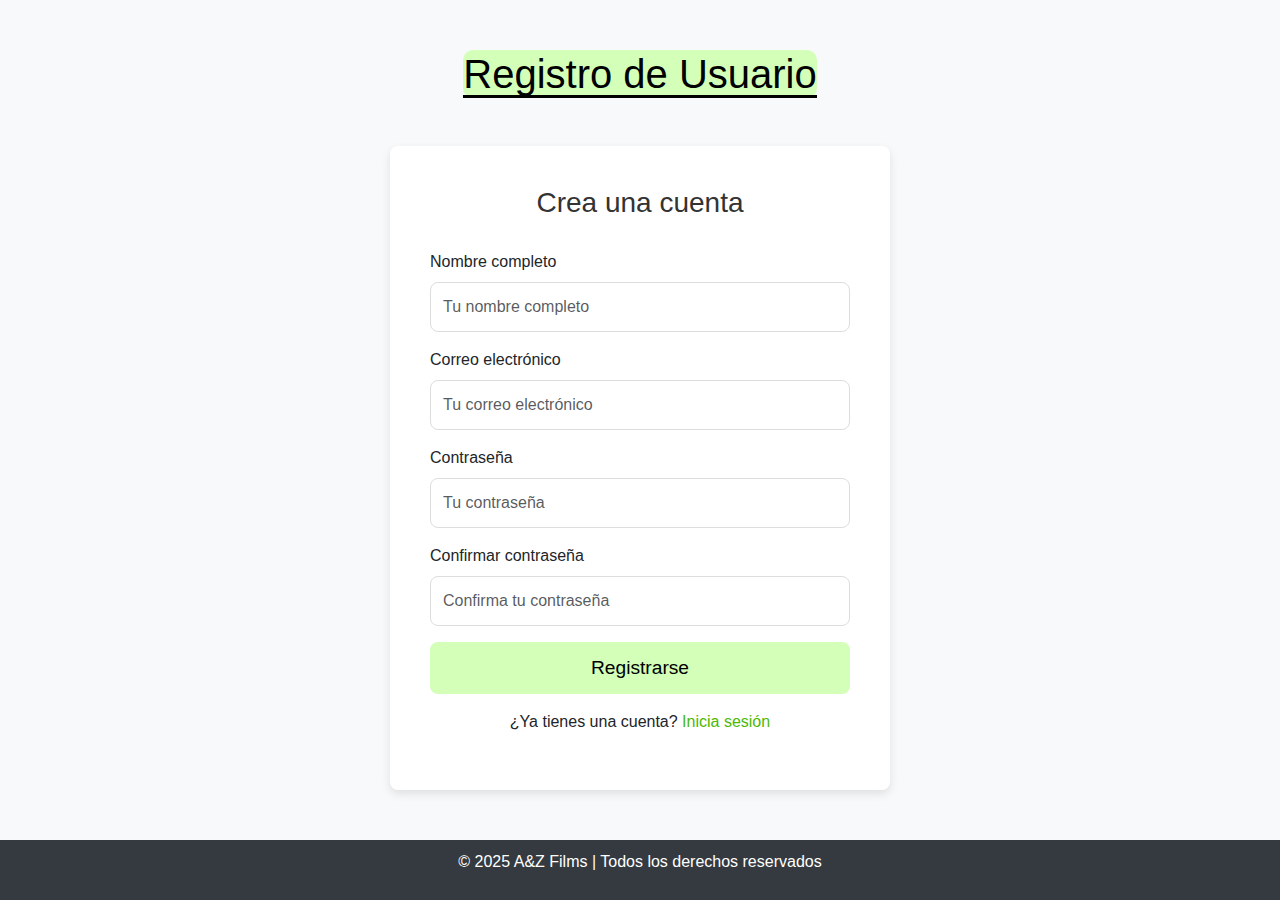
<file: PAGINAS/usuario.html>
<!DOCTYPE html>
<html lang="es">

<head>
    <meta charset="UTF-8">
    <meta name="viewport" content="width=device-width, initial-scale=1.0">
    <title>Registro de Usuario</title>
    <link href="https://cdn.jsdelivr.net/npm/bootstrap@5.3.3/dist/css/bootstrap.min.css" rel="stylesheet" integrity="sha384-QWTKZyjpPEjISv5WaRU9OFeRpok6YctnYmDr5pNlyT2bRjXh0JMhjY6hW+ALEwIH" crossorigin="anonymous">
    <link href="https://cdnjs.cloudflare.com/ajax/libs/font-awesome/6.0.0-beta3/css/all.min.css" rel="stylesheet">
    <style>
        body {
            font-family: 'Arial', sans-serif;
            background-color: #f8f9fa;
            padding: 50px 0;
        }

        .header {
            text-align: center;
            margin-bottom: 40px;
        }

        .header h1 {
            font-size: 2.5rem;
            color: #000000;
            display: inline-block;
            position: relative;
            background-color: #D3FFB8;
            border-radius: 10px;
        }

        .header h1::after {
            content: "";
            position: absolute;
            width: 100%;
            height: 3px;
            background-color: black;
            bottom: 0;
            left: 0;
        }

        .form-container {
            background-color: white;
            padding: 40px;
            border-radius: 8px;
            box-shadow: 0 4px 10px rgba(0, 0, 0, 0.1);
            max-width: 500px;
            margin: 0 auto;
        }

        .form-container h3 {
            font-size: 1.75rem;
            color: #333;
            margin-bottom: 30px;
            text-align: center;
        }

        .form-container input {
            margin-bottom: 15px;
            border-radius: 8px;
            border: 1px solid #ddd;
            padding: 12px;
            width: 100%;
            font-size: 1rem;
        }

        .form-container button {
            background-color: #D3FFB8; /* Cambié el color del botón */
            color: rgb(0, 0, 0);
            border: none;
            border-radius: 8px;
            padding: 12px 20px;
            width: 100%;
            font-size: 1.2rem;
            cursor: pointer;
        }

        .form-container button:hover {
            background-color: #a8e089;
        }

        .form-container .text-center {
            text-align: center;
        }

        .form-container .text-center a {
            color: #4bb906;
            text-decoration: none;
        }

        .form-container .text-center a:hover {
            text-decoration: underline;
        }

        footer {
            background-color: #343a40;
            color: white;
            text-align: center;
            padding: 10px;
            position: fixed;
            bottom: 0;
            width: 100%;
        }
    </style>
</head>

<body>

    <header class="header">
        <h1>Registro de Usuario</h1>
    </header>

    <div class="form-container">
        <h3>Crea una cuenta</h3>

        <form action="#" method="POST">
            <div class="mb-3">
                <label for="nombre" class="form-label">Nombre completo</label>
                <input type="text" id="nombre" class="form-control" placeholder="Tu nombre completo" required>
            </div>
            <div class="mb-3">
                <label for="correo" class="form-label">Correo electrónico</label>
                <input type="email" id="correo" class="form-control" placeholder="Tu correo electrónico" required>
            </div>
            <div class="mb-3">
                <label for="contrasena" class="form-label">Contraseña</label>
                <input type="password" id="contrasena" class="form-control" placeholder="Tu contraseña" required>
            </div>
            <div class="mb-3">
                <label for="confirmar-contrasena" class="form-label">Confirmar contraseña</label>
                <input type="password" id="confirmar-contrasena" class="form-control" placeholder="Confirma tu contraseña" required>
            </div>
            <button type="submit" class="btn btn-primary">Registrarse</button>
        </form>

        <div class="text-center mt-3">
            <p>¿Ya tienes una cuenta? <a href="#">Inicia sesión</a></p>
        </div>
    </div>

    <footer>
        <p>&copy; 2025 A&Z Films | Todos los derechos reservados</p>
    </footer>

</body>

</html>
</file>
